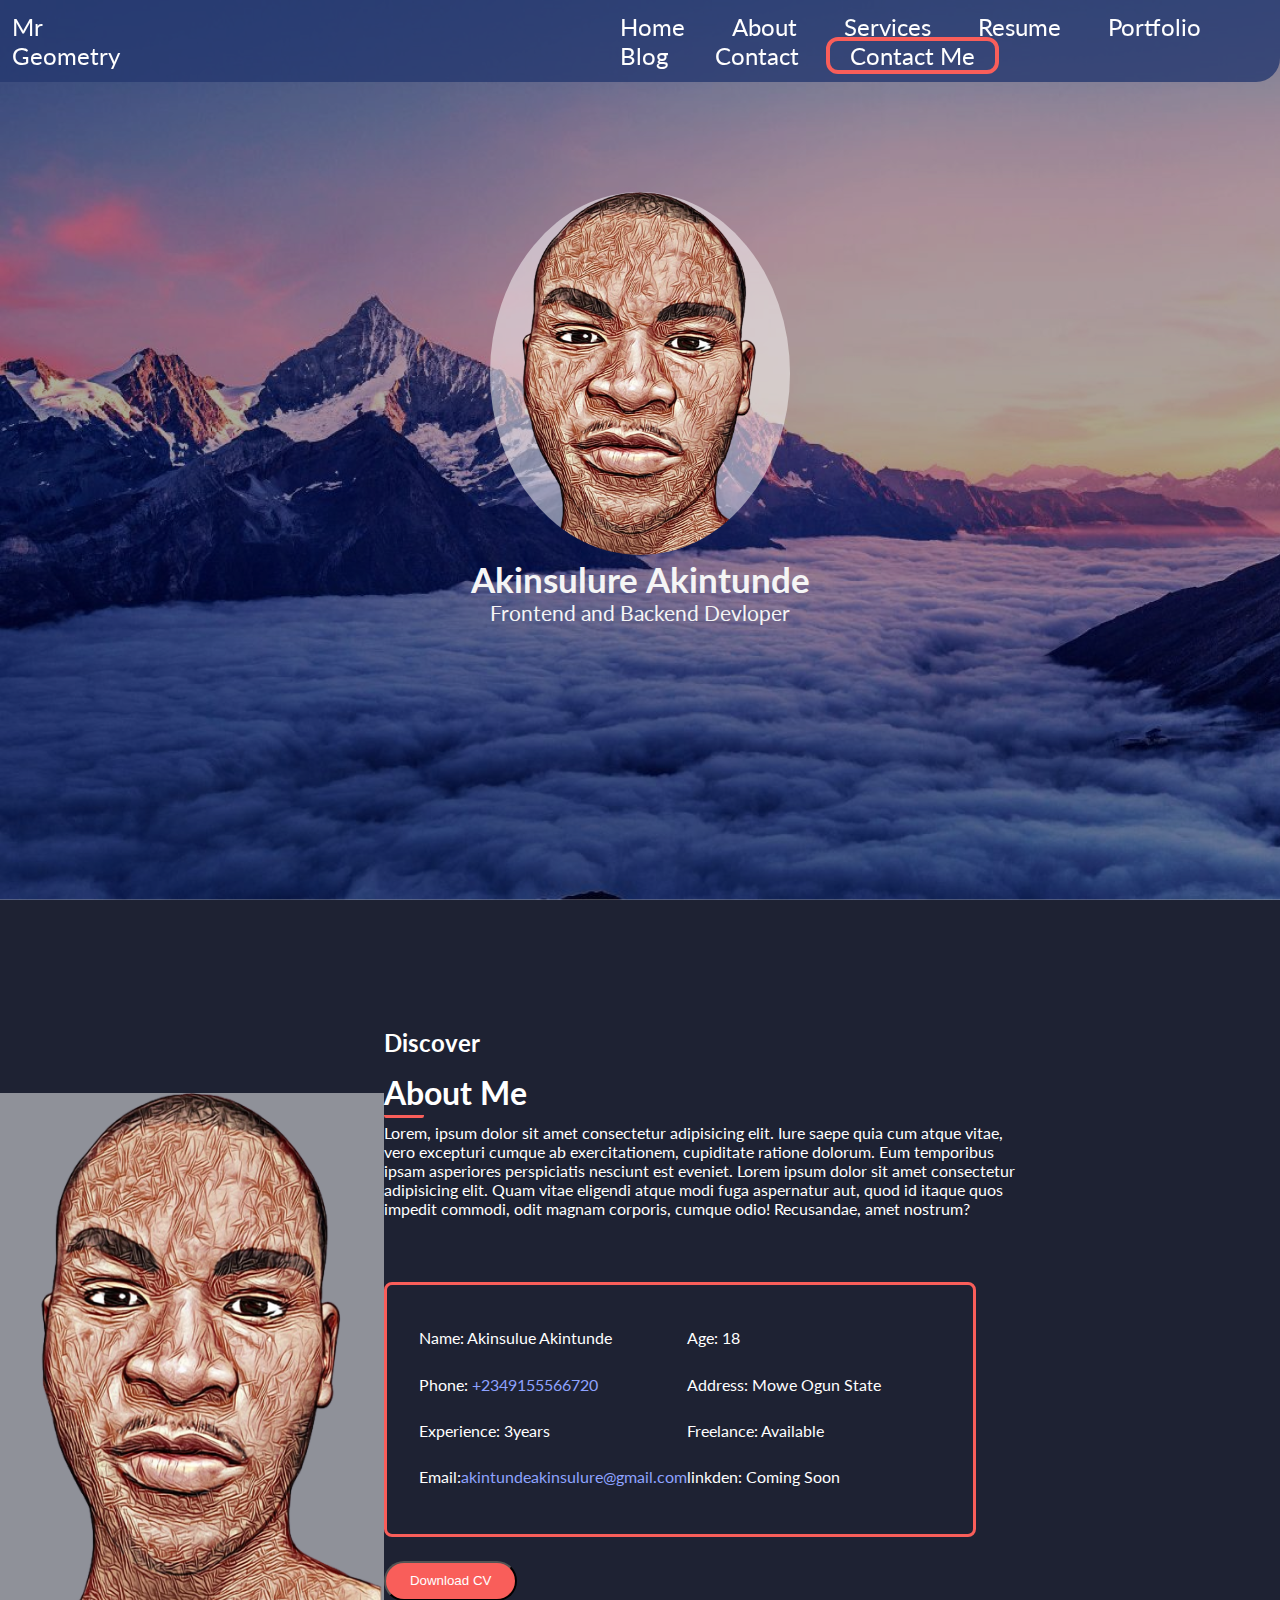
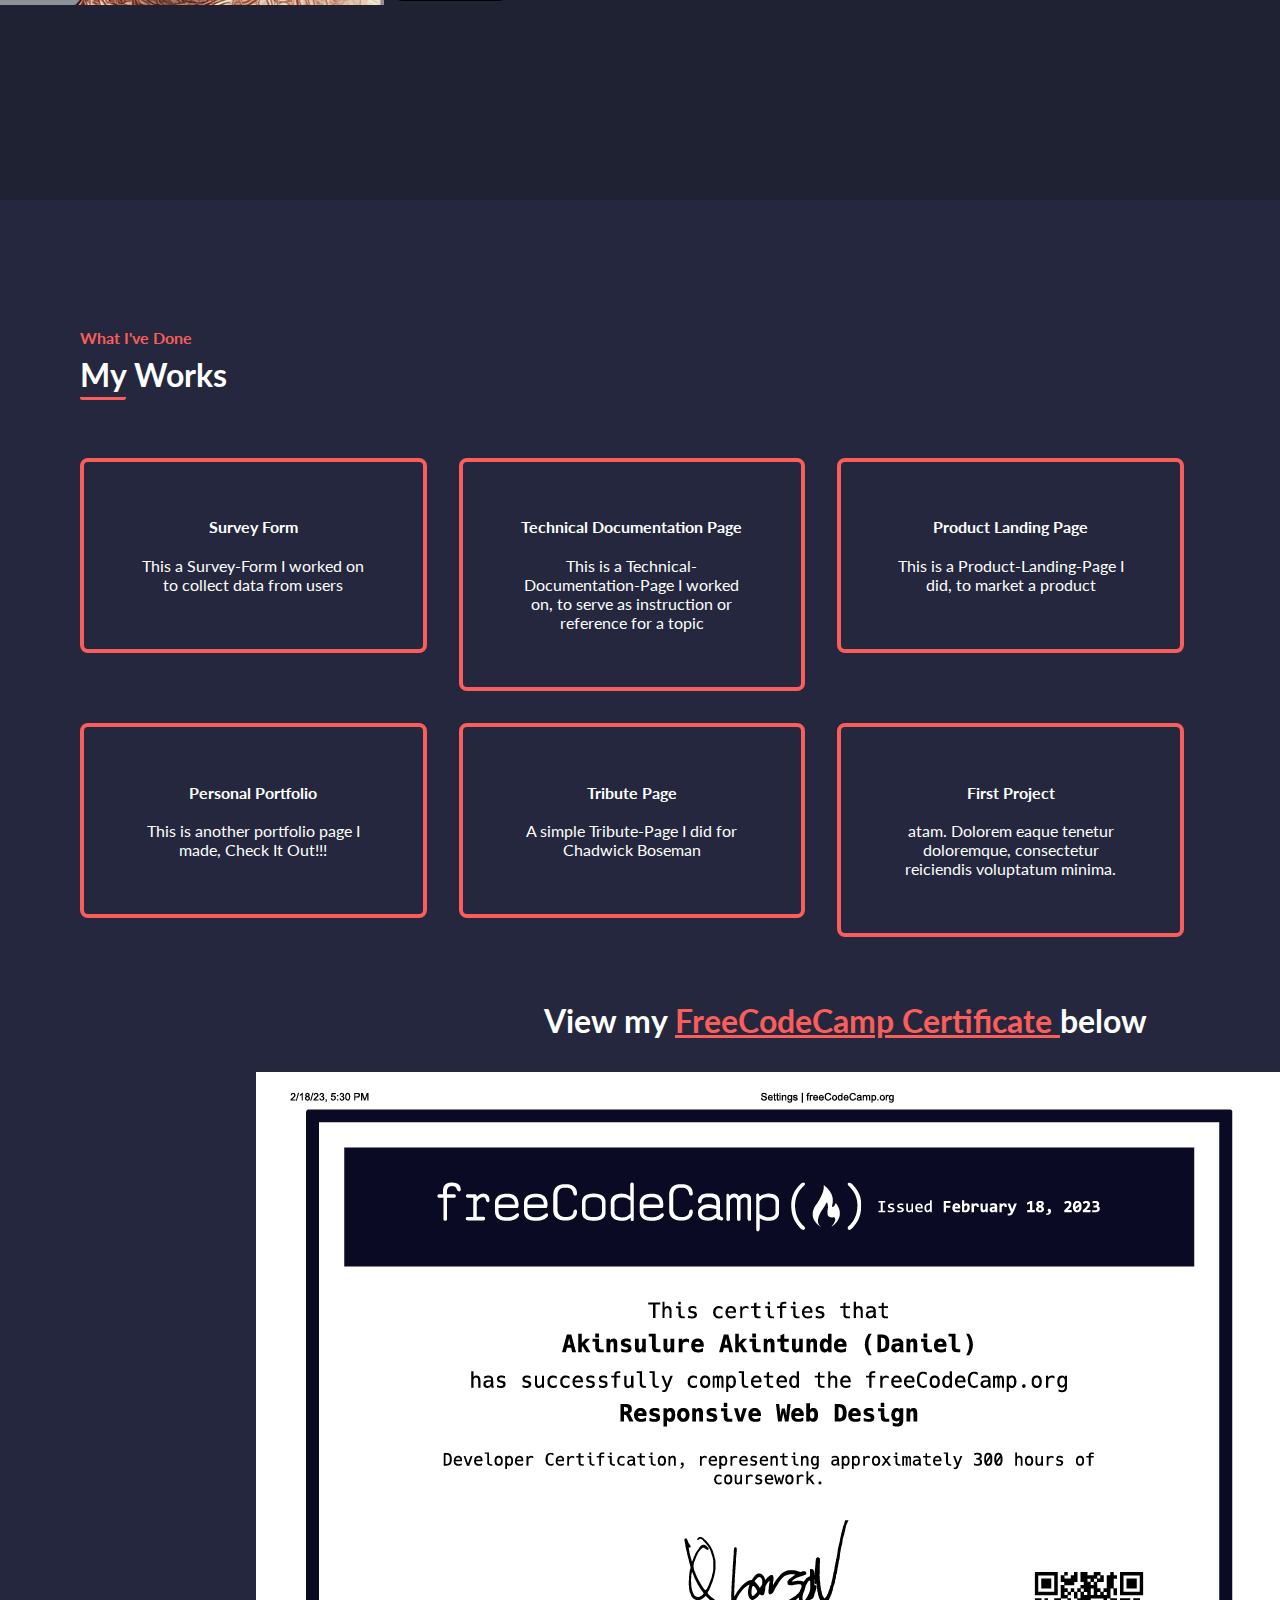
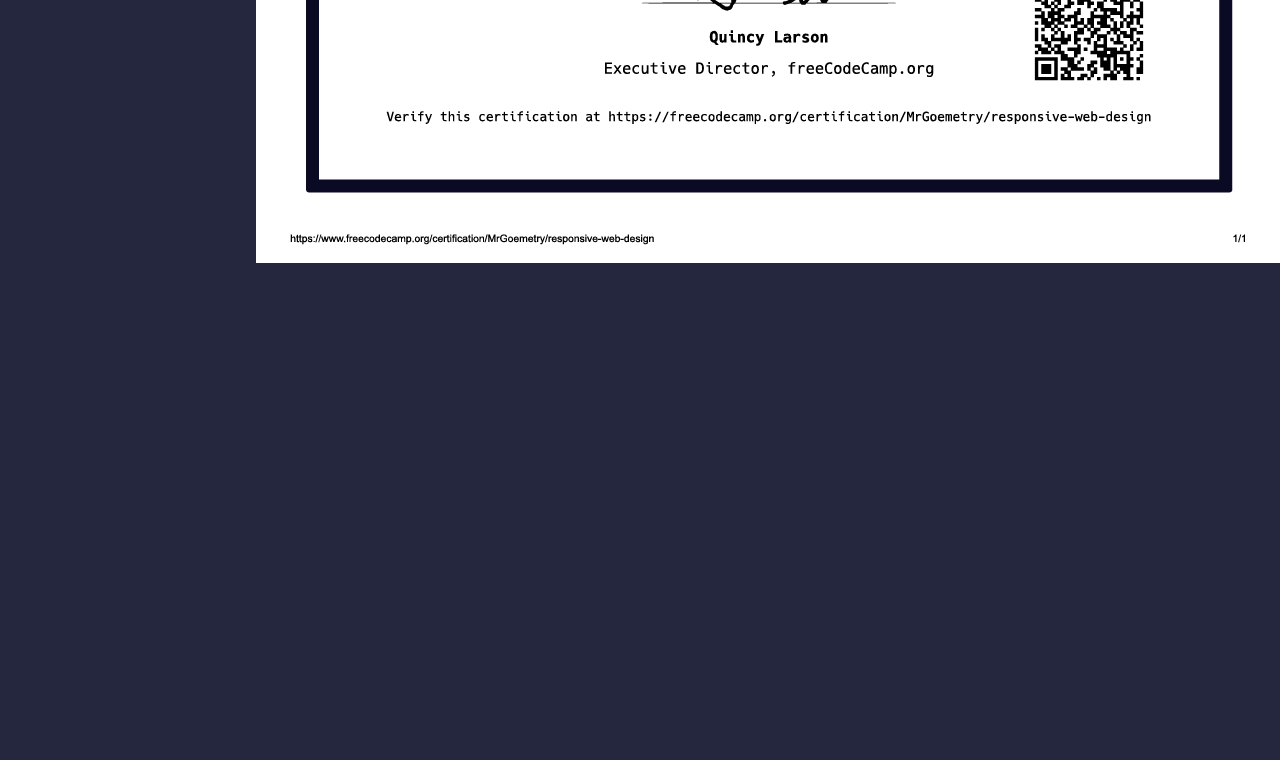
<file: Index.html>
<!DOCTYPE html>
<html lang="en">
<head>
    <meta charset="UTF-8">
    <meta http-equiv="X-UA-Compatible" content="IE=edge">
    <meta name="viewport" content="width=device-width, initial-scale=1.0">
    <link rel="stylesheet" href="style.css">
    <title>My Portfolio</title>
</head>
<body>
    <main>
        <section class="section1">
            <nav>
                <div>Mr <span>Geometry</span></div>
                <div>
                    <a href="">Home</a>
                    <a href="">About</a>
                    <a href="">Services</a>
                    <a href="">Resume</a>
                    <a href="">Portfolio</a>
                    <a href="">Blog</a>
                    <a href="">Contact</a>
                    <a href="" class="contactme">Contact Me</a>
                </div>
            </nav>
            <div>
                <img src="Largefiles/Frame 2.png" alt="" >
                <h2>Akinsulure Akintunde</h2>
                <p>Frontend and Backend Devloper</p>
            </div>
        </section>
        <section class="section2">
            <div>
                <img src="Largefiles/Frame 2.png" alt="">
            </div>
            <div>
                <div class="wrap">
                    <h4>Discover</h4>
                    <h3> <span>Ab</span>out Me</h3>
                    <p>Lorem, ipsum dolor sit amet consectetur adipisicing elit. Iure saepe quia cum atque vitae, vero excepturi cumque ab exercitationem, cupiditate ratione dolorum. Eum temporibus ipsam asperiores perspiciatis nesciunt est eveniet. Lorem ipsum dolor sit amet consectetur adipisicing elit. Quam vitae eligendi atque modi fuga aspernatur aut, quod id itaque quos impedit commodi, odit magnam corporis, cumque odio! Recusandae, amet nostrum?</p>
                </div>
                <div class="box1">
                    <aside>
                        <p>Name: Akinsulue Akintunde <br></p>
                        <p>Phone: <a href="tel:+2349155566720">+2349155566720</a><br></p>
                        <p>Experience: 3years<br></p>
                        <p>Email:<a href="mailto: akintundeakinsulure@gmail.com">akintundeakinsulure@gmail.com</a></p>
                        
                    </aside>
                    <aside>
                        <p>Age: 18 <br></p>
                        <p>Address: Mowe Ogun State <br></p>
                        <p>Freelance: Available <br></p>
                        <p>linkden: Coming Soon</p>
                    </aside>
                </div>
                <div class="button">
                    <button>Download CV</button>
                </div>
            </div>
        </section>
        <section class="section3">
            <div>
                <h4>What I've Done</h4>
                <h3> <span>My</span>  Works</h3>
            </div>
            <div class="projects">
                <a href="survey_form/suvey.html">
                    <div>
                        <h4>Survey Form</h4>
                        <p>This a Survey-Form I worked on to collect data from users</p>
                        
                    </div>
                </a>
                <a href="technical_doc/document.html">
                    <div>
                        <h4>Technical Documentation Page</h4>
                        <p>This is a Technical-Documentation-Page I worked on, to serve as instruction or reference for a topic</p>
                        
                    </div>
                </a>
                <a href="Product Landing Page/Product.html">
                    <div>
                        <h4>Product Landing Page</h4>
                        <p>This is a Product-Landing-Page I did, to market a product</p>
                        
                    </div>
                </a>
                <a href="Portfolio Page/portfolio.html">
                    <div>
                        <h4>Personal Portfolio</h4>
                        <p>This is another portfolio page I made, Check It Out!!!</p>
                        
                    </div>
                </a>
                <a href="Tribute/index.css">
                    <div>
                        <h4>Tribute Page</h4>
                        <p>A simple Tribute-Page I did for Chadwick Boseman</p>
                        
                    </div>
                </a>
                <div>
                    <h4>First Project</h4>
                    <p>atam. Dolorem eaque tenetur doloremque, consectetur reiciendis voluptatum minima.</p>
                    
                </div>    
            </div>
            <div class="certificate">
                <h3 >View my <span> <a href="https://freecodecamp.org/certification/MrGoemetry/responsive-web-design"> FreeCodeCamp Certificate </a></span> below</h3>
                <img src="Largefiles/certificate.jpg" alt="">
            </div>
        </section>
    </main>
</body>
</html>
</file>
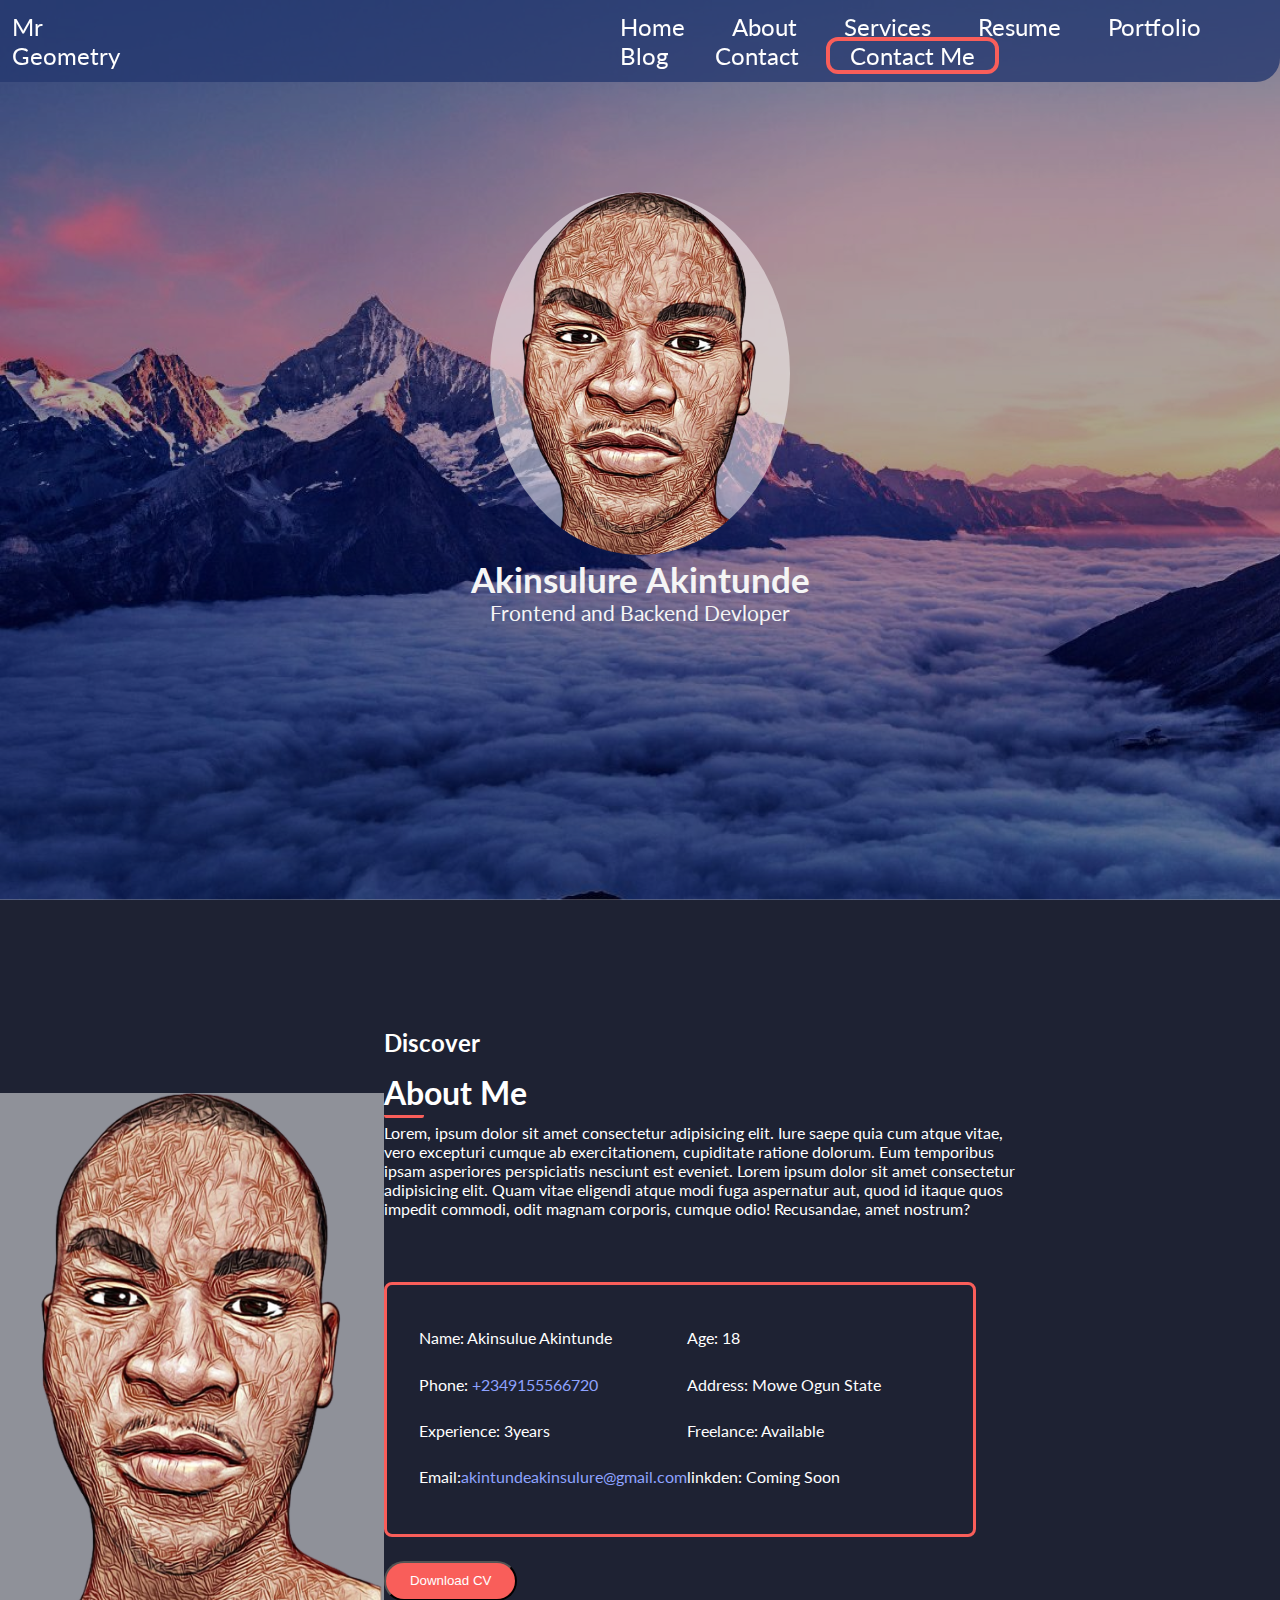
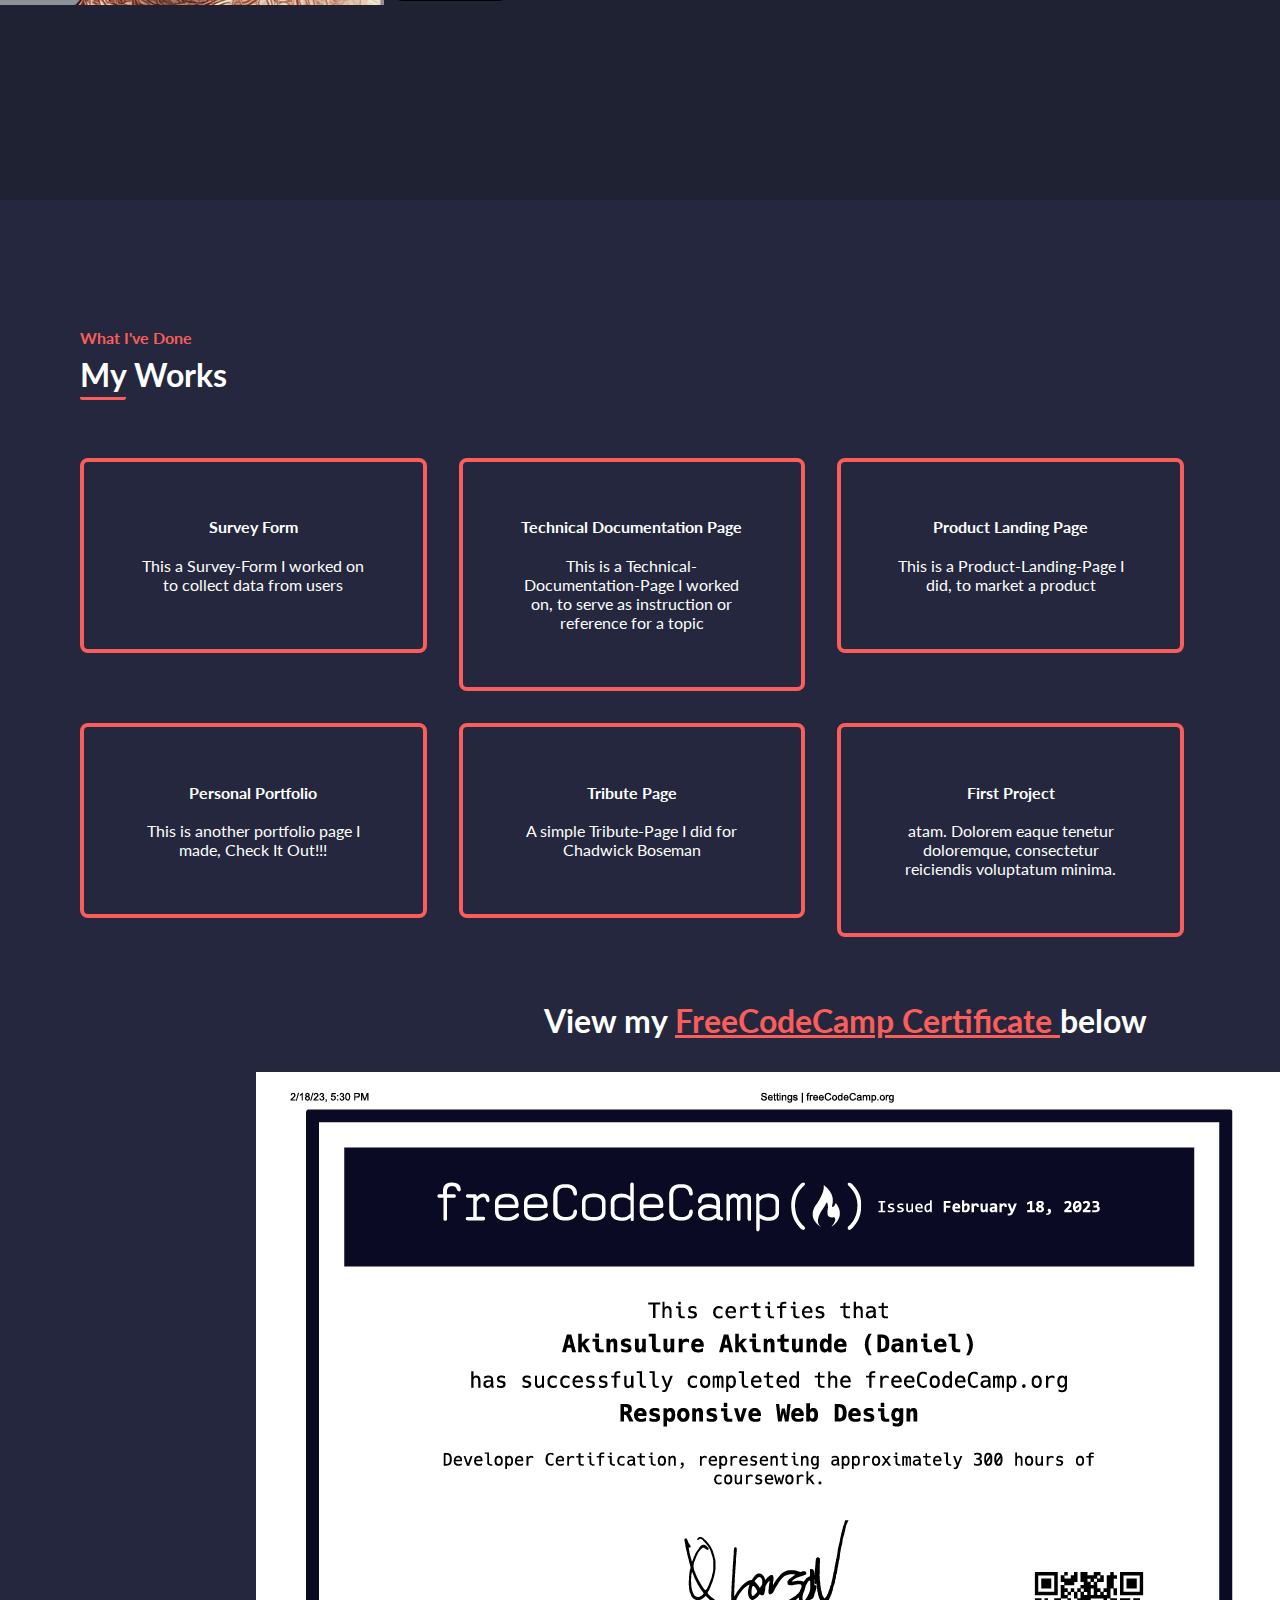
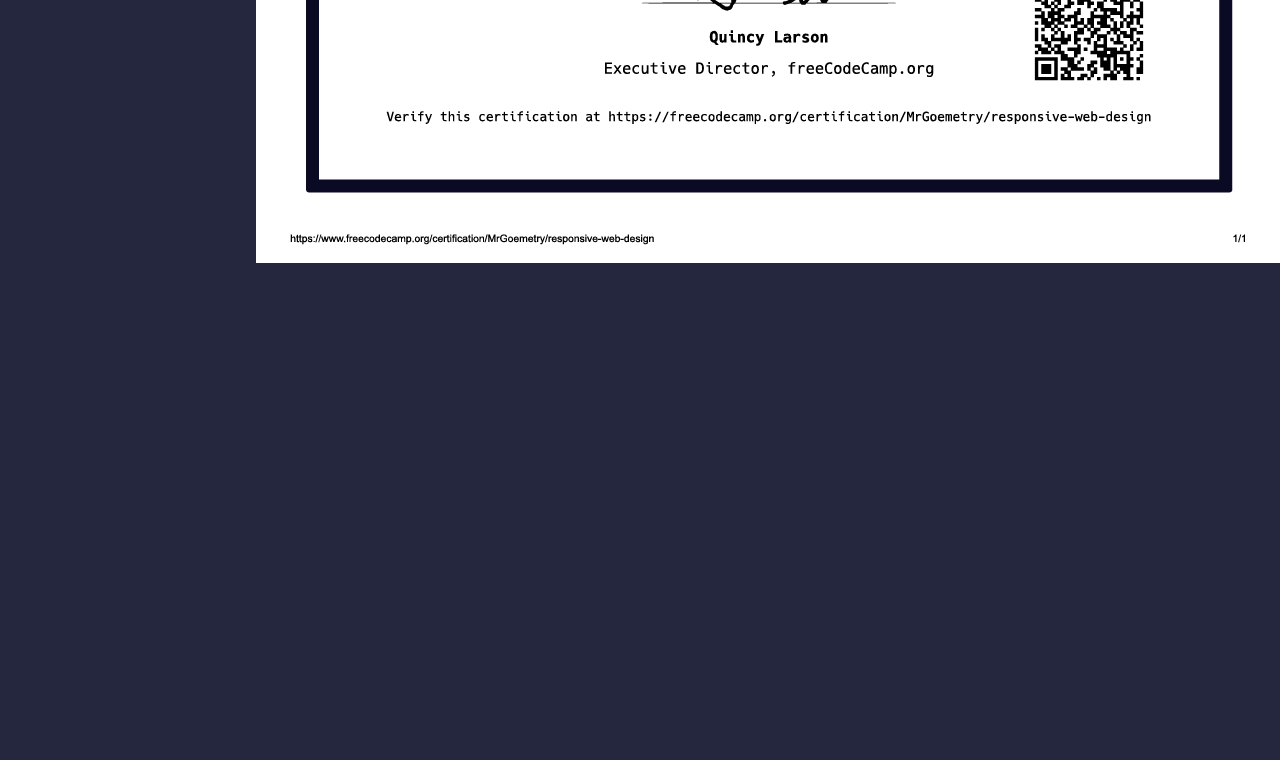
<file: index.html>
<!DOCTYPE html>
<html lang="en">
<head>
    <meta charset="UTF-8">
    <meta http-equiv="X-UA-Compatible" content="IE=edge">
    <meta name="viewport" content="width=device-width, initial-scale=1.0">
    <link rel="stylesheet" href="style.css">
    <title>My Portfolio</title>
</head>
<body>
    <main>
        <section class="section1">
            <nav>
                <div>Mr <span>Geometry</span></div>
                <div>
                    <a href="">Home</a>
                    <a href="">About</a>
                    <a href="">Services</a>
                    <a href="">Resume</a>
                    <a href="">Portfolio</a>
                    <a href="">Blog</a>
                    <a href="">Contact</a>
                    <a href="" class="contactme">Contact Me</a>
                </div>
            </nav>
            <div>
                <img src="Largefiles/Frame 2.png" alt="" >
                <h2>Akinsulure Akintunde</h2>
                <p>Frontend and Backend Devloper</p>
            </div>
        </section>
        <section class="section2">
            <div>
                <img src="Largefiles/Frame 2.png" alt="">
            </div>
            <div>
                <div class="wrap">
                    <h4>Discover</h4>
                    <h3> <span>Ab</span>out Me</h3>
                    <p>Lorem, ipsum dolor sit amet consectetur adipisicing elit. Iure saepe quia cum atque vitae, vero excepturi cumque ab exercitationem, cupiditate ratione dolorum. Eum temporibus ipsam asperiores perspiciatis nesciunt est eveniet. Lorem ipsum dolor sit amet consectetur adipisicing elit. Quam vitae eligendi atque modi fuga aspernatur aut, quod id itaque quos impedit commodi, odit magnam corporis, cumque odio! Recusandae, amet nostrum?</p>
                </div>
                <div class="box1">
                    <aside>
                        <p>Name: Akinsulue Akintunde <br></p>
                        <p>Phone: <a href="tel:+2349155566720">+2349155566720</a><br></p>
                        <p>Experience: 3years<br></p>
                        <p>Email:<a href="mailto: akintundeakinsulure@gmail.com">akintundeakinsulure@gmail.com</a></p>
                        
                    </aside>
                    <aside>
                        <p>Age: 18 <br></p>
                        <p>Address: Mowe Ogun State <br></p>
                        <p>Freelance: Available <br></p>
                        <p>linkden: Coming Soon</p>
                    </aside>
                </div>
                <div class="button">
                    <button>Download CV</button>
                </div>
            </div>
        </section>
        <section class="section3">
            <div>
                <h4>What I've Done</h4>
                <h3> <span>My</span>  Works</h3>
            </div>
            <div class="projects">
                <a href="survey_form/suvey.html">
                    <div>
                        <h4>Survey Form</h4>
                        <p>This a Survey-Form I worked on to collect data from users</p>
                        
                    </div>
                </a>
                <a href="technical_doc/document.html">
                    <div>
                        <h4>Technical Documentation Page</h4>
                        <p>This is a Technical-Documentation-Page I worked on, to serve as instruction or reference for a topic</p>
                        
                    </div>
                </a>
                <a href="Product Landing Page/Product.html">
                    <div>
                        <h4>Product Landing Page</h4>
                        <p>This is a Product-Landing-Page I did, to market a product</p>
                        
                    </div>
                </a>
                <a href="Portfolio Page/portfolio.html">
                    <div>
                        <h4>Personal Portfolio</h4>
                        <p>This is another portfolio page I made, Check It Out!!!</p>
                        
                    </div>
                </a>
                <a href="Tribute/index.css">
                    <div>
                        <h4>Tribute Page</h4>
                        <p>A simple Tribute-Page I did for Chadwick Boseman</p>
                        
                    </div>
                </a>
                <div>
                    <h4>First Project</h4>
                    <p>atam. Dolorem eaque tenetur doloremque, consectetur reiciendis voluptatum minima.</p>
                    
                </div>    
            </div>
            <div class="certificate">
                <h3 >View my <span> <a href="https://freecodecamp.org/certification/MrGoemetry/responsive-web-design"> FreeCodeCamp Certificate </a></span> below</h3>
                <img src="Largefiles/certificate.jpg" alt="">
            </div>
        </section>
    </main>
</body>
</html>
</file>
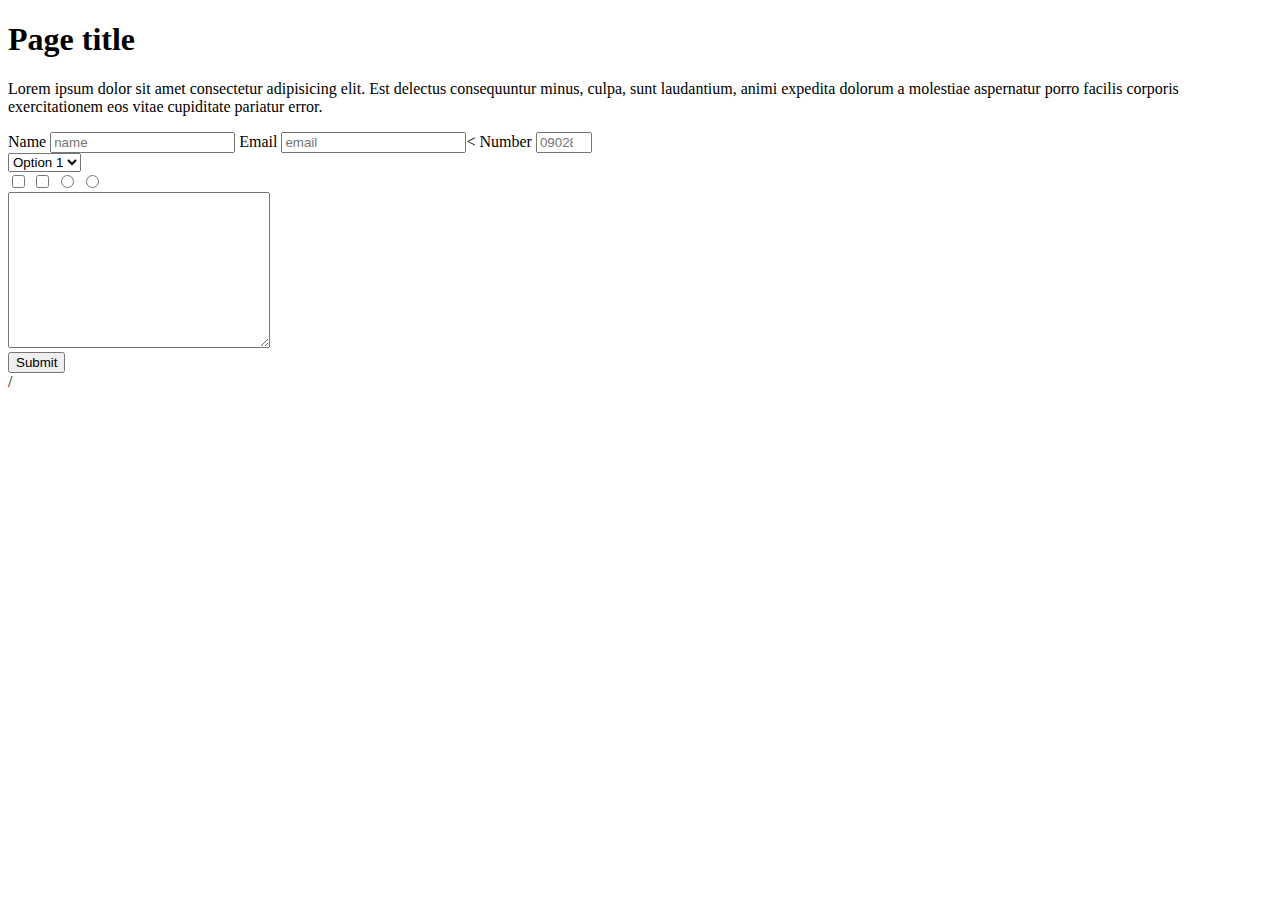
<file: survey_form/suvey.html>
<!DOCTYPE html>
<html lang="en">
<head>
    <meta charset="UTF-8">
    <meta http-equiv="X-UA-Compatible" content="IE=edge">
    <meta name="viewport" content="width=device-width, initial-scale=1.0">
    <title>Document</title>
</head>
<body>
    <h1 id="title">Page title</h1>
    <p id="description">Lorem ipsum dolor sit amet consectetur adipisicing elit. Est delectus consequuntur minus, culpa, sunt laudantium, animi expedita dolorum a molestiae aspernatur porro facilis corporis exercitationem eos vitae cupiditate pariatur error.</p>
    <form action="" id="survey-form">
        <label for="name" id="name-label">Name</label>
        <input type="text" id="name" placeholder="name" required/> 
        <label for="email" id="email-label">Email</label>
        <input type="email" id="email" placeholder="email" required/><
        <label for="number" id="number-label">Number</label>
        <input type="number" id="number" min="4" max="11" placeholder="09028*********"><br>
        <select name="" id="dropdown">
            <option value="opt1">Option 1</option>
            <option value="opt2">Option 2</option>
        </select><br>
        <input type="checkbox" name="check" value="yes" id="">
        <input type="checkbox" name="check" value="no" id="">
        <input type="radio" value="male" name="gender" id="">
        <input type="radio" value="female" name="gender" id=""><br>
        <textarea name="" id="" cols="30" rows="10"></textarea><br>
        <button id="submit">Submit</button>
    </form>/
</body>
</html>
</file>
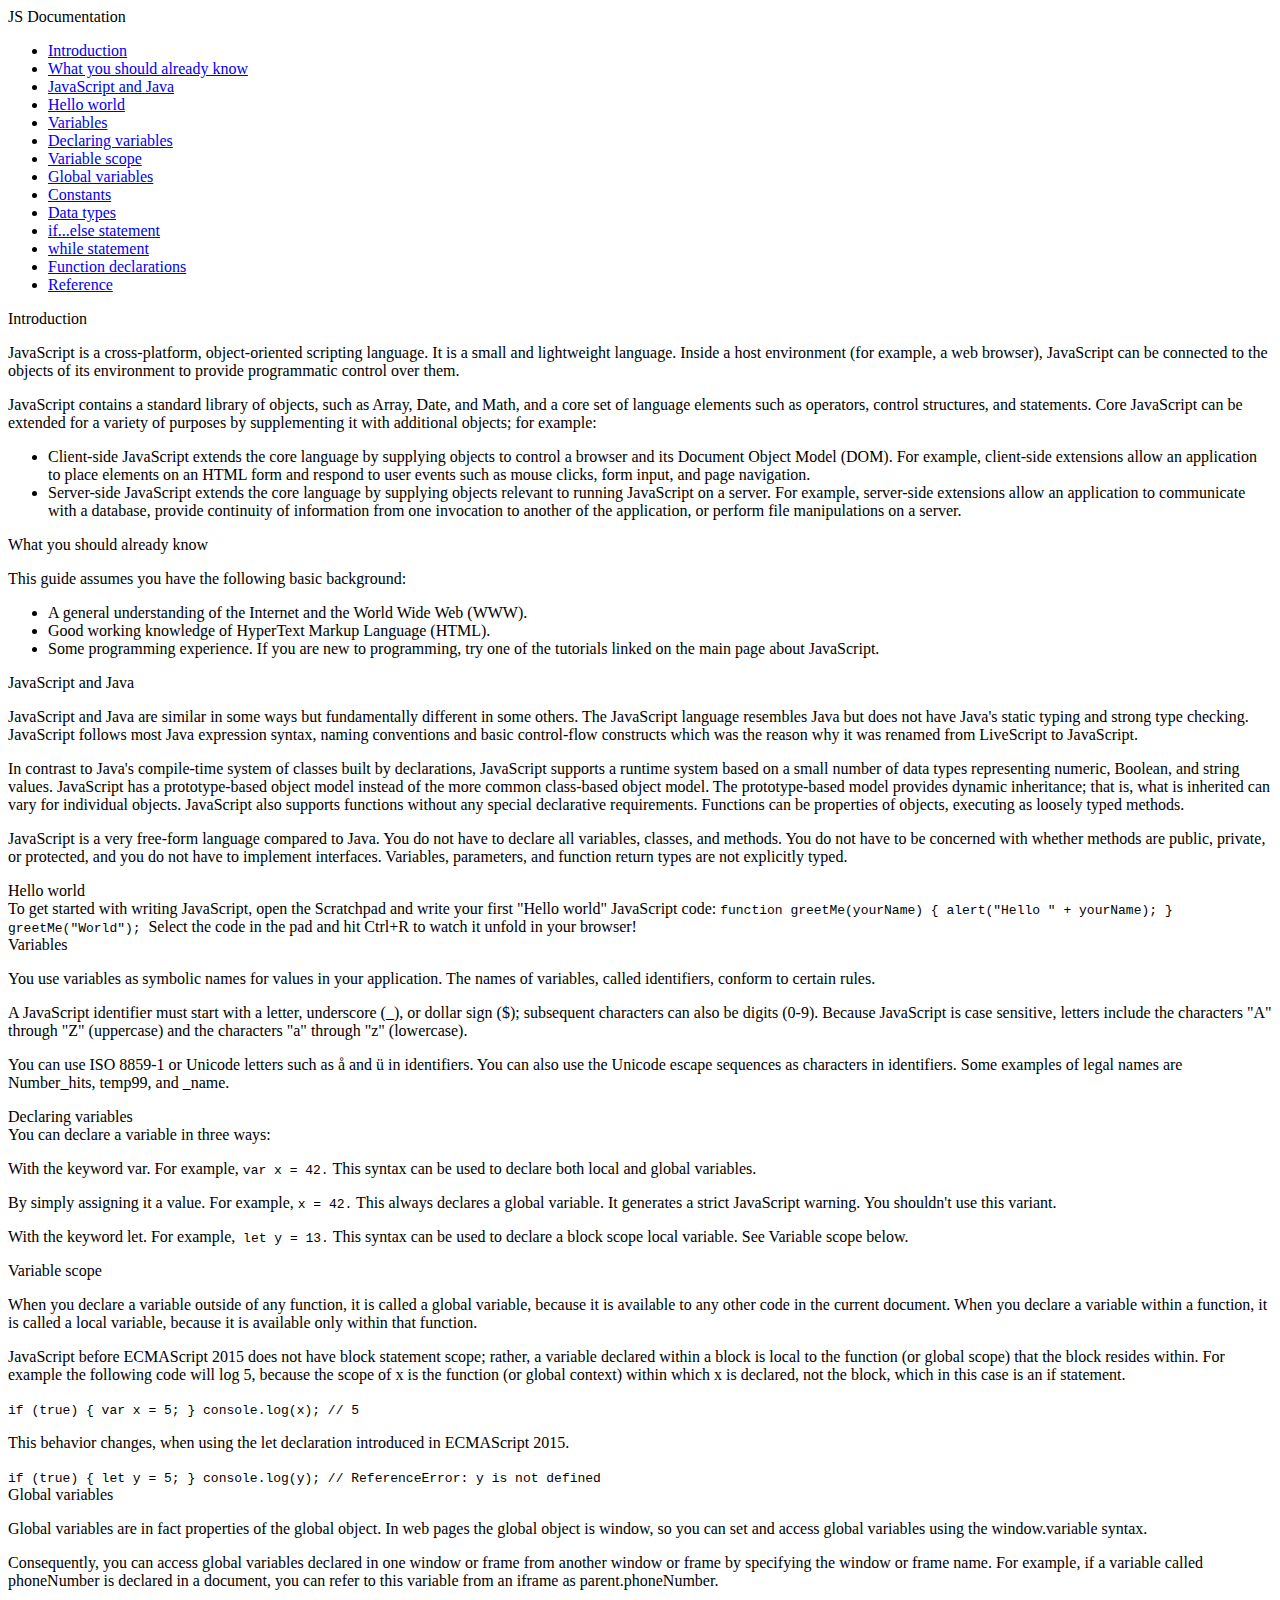
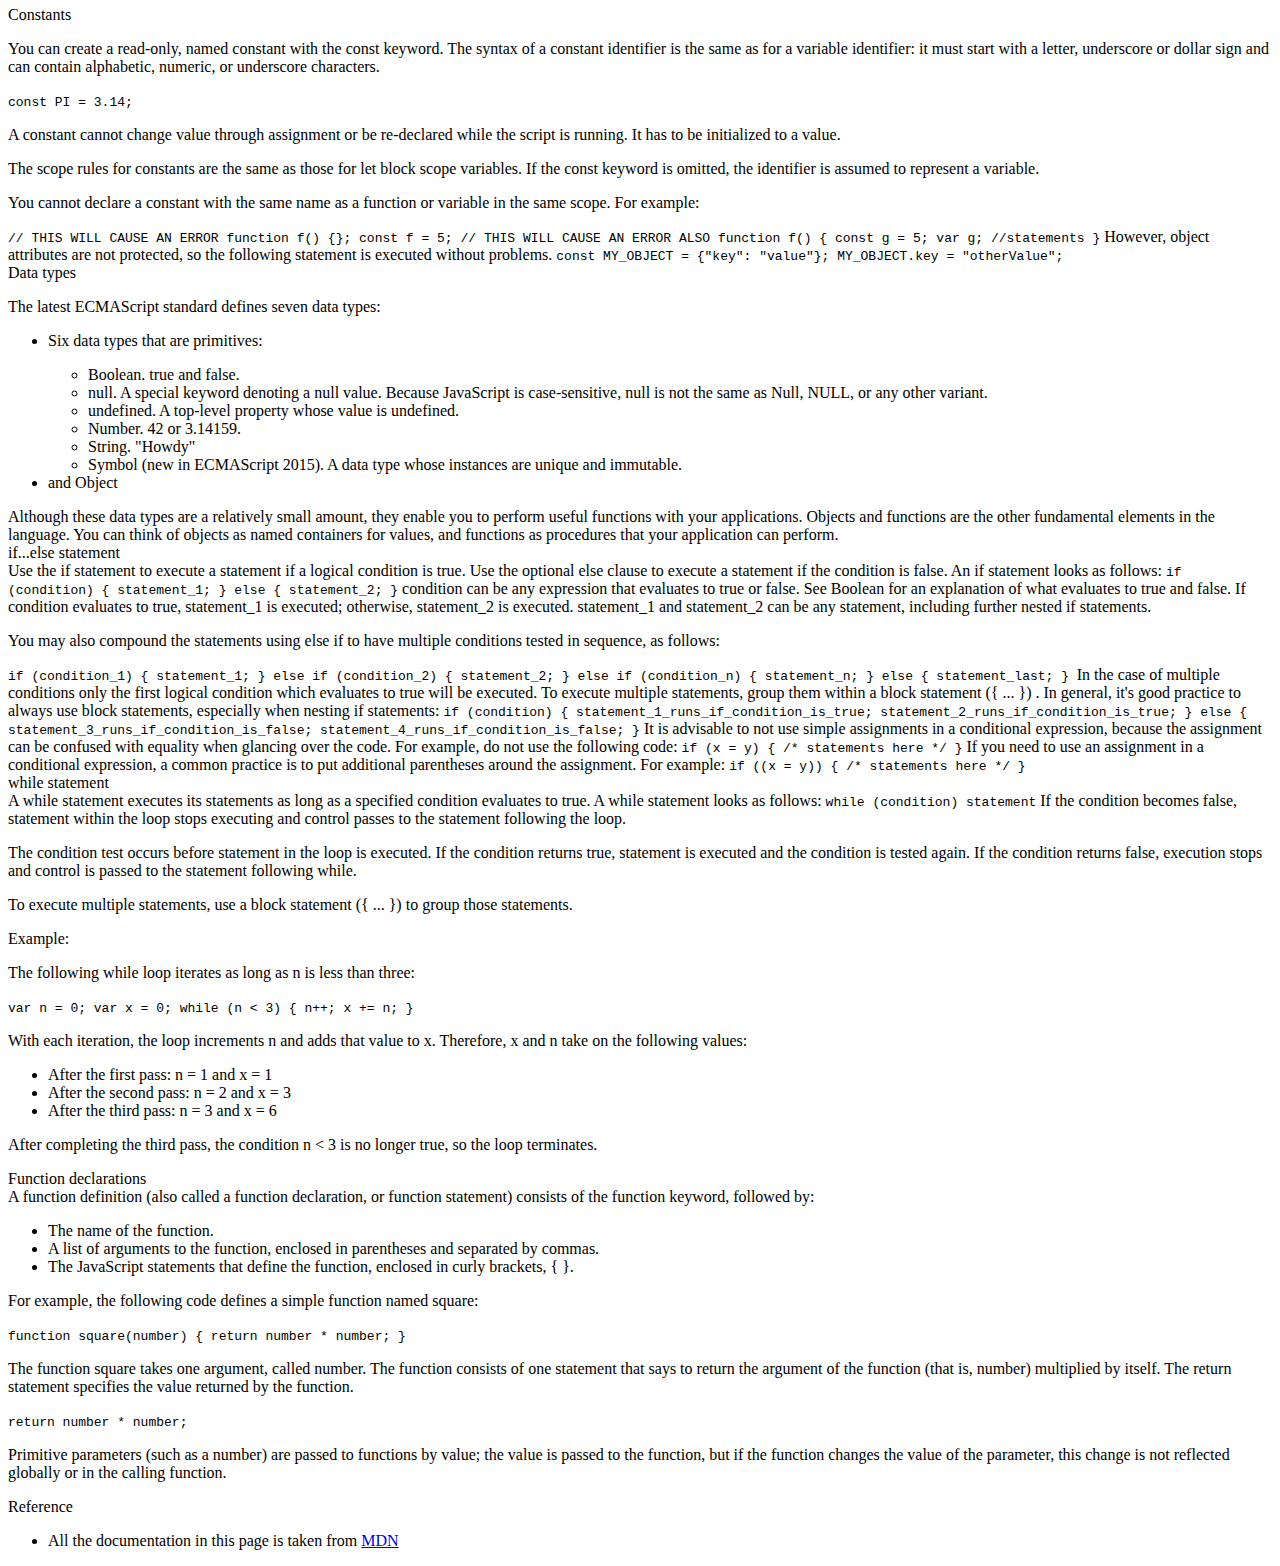
<file: technical_doc/document.html>
<!DOCTYPE html>
<html lang="en">
<head>
    <meta charset="UTF-8">
    <meta http-equiv="X-UA-Compatible" content="IE=edge">
    <meta name="viewport" content="width=device-width, initial-scale=1.0">
    <title>Document</title>
    <link rel="stylesheet" href="style.css">
</head>
<body>
    <nav id="navbar">
        <header>JS Documentation</header>
        <ul>
          <li><a class="nav-link" href="#Introduction">Introduction</a></li>
          <li>
            <a class="nav-link" href="#What_you_should_already_know"
              >What you should already know</a
            >
          </li>
          <li>
            <a class="nav-link" href="#JavaScript_and_Java">JavaScript and Java</a>
          </li>
          <li><a class="nav-link" href="#Hello_world">Hello world</a></li>
          <li><a class="nav-link" href="#Variables">Variables</a></li>
          <li>
            <a class="nav-link" href="#Declaring_variables">Declaring variables</a>
          </li>
          <li><a class="nav-link" href="#Variable_scope">Variable scope</a></li>
          <li><a class="nav-link" href="#Global_variables">Global variables</a></li>
          <li><a class="nav-link" href="#Constants">Constants</a></li>
          <li><a class="nav-link" href="#Data_types">Data types</a></li>
          <li>
            <a class="nav-link" href="#if...else_statement">if...else statement</a>
          </li>
          <li><a class="nav-link" href="#while_statement">while statement</a></li>
          <li>
            <a class="nav-link" href="#Function_declarations"
              >Function declarations</a
            >
          </li>
          <li><a class="nav-link" href="#Reference">Reference</a></li>
        </ul>
      </nav>
      <main id="main-doc">
        <section class="main-section" id="Introduction">
          <header>Introduction</header>
          <article>
            <p>
              JavaScript is a cross-platform, object-oriented scripting language. It
              is a small and lightweight language. Inside a host environment (for
              example, a web browser), JavaScript can be connected to the objects of
              its environment to provide programmatic control over them.
            </p>
      
            <p>
              JavaScript contains a standard library of objects, such as Array, Date,
              and Math, and a core set of language elements such as operators, control
              structures, and statements. Core JavaScript can be extended for a
              variety of purposes by supplementing it with additional objects; for
              example:
            </p>
            <ul>
              <li>
                Client-side JavaScript extends the core language by supplying objects
                to control a browser and its Document Object Model (DOM). For example,
                client-side extensions allow an application to place elements on an
                HTML form and respond to user events such as mouse clicks, form input,
                and page navigation.
              </li>
              <li>
                Server-side JavaScript extends the core language by supplying objects
                relevant to running JavaScript on a server. For example, server-side
                extensions allow an application to communicate with a database,
                provide continuity of information from one invocation to another of
                the application, or perform file manipulations on a server.
              </li>
            </ul>
          </article>
        </section>
        <section class="main-section" id="What_you_should_already_know">
          <header>What you should already know</header>
          <article>
            <p>This guide assumes you have the following basic background:</p>
      
            <ul>
              <li>
                A general understanding of the Internet and the World Wide Web (WWW).
              </li>
              <li>Good working knowledge of HyperText Markup Language (HTML).</li>
              <li>
                Some programming experience. If you are new to programming, try one of
                the tutorials linked on the main page about JavaScript.
              </li>
            </ul>
          </article>
        </section>
        <section class="main-section" id="JavaScript_and_Java">
          <header>JavaScript and Java</header>
          <article>
            <p>
              JavaScript and Java are similar in some ways but fundamentally different
              in some others. The JavaScript language resembles Java but does not have
              Java's static typing and strong type checking. JavaScript follows most
              Java expression syntax, naming conventions and basic control-flow
              constructs which was the reason why it was renamed from LiveScript to
              JavaScript.
            </p>
      
            <p>
              In contrast to Java's compile-time system of classes built by
              declarations, JavaScript supports a runtime system based on a small
              number of data types representing numeric, Boolean, and string values.
              JavaScript has a prototype-based object model instead of the more common
              class-based object model. The prototype-based model provides dynamic
              inheritance; that is, what is inherited can vary for individual objects.
              JavaScript also supports functions without any special declarative
              requirements. Functions can be properties of objects, executing as
              loosely typed methods.
            </p>
            <p>
              JavaScript is a very free-form language compared to Java. You do not
              have to declare all variables, classes, and methods. You do not have to
              be concerned with whether methods are public, private, or protected, and
              you do not have to implement interfaces. Variables, parameters, and
              function return types are not explicitly typed.
            </p>
          </article>
        </section>
        <section class="main-section" id="Hello_world">
          <header>Hello world</header>
          <article>
            To get started with writing JavaScript, open the Scratchpad and write your
            first "Hello world" JavaScript code:
            <code
              >function greetMe(yourName) { alert("Hello " + yourName); }
              greetMe("World");
            </code>
      
            Select the code in the pad and hit Ctrl+R to watch it unfold in your
            browser!
          </article>
        </section>
        <section class="main-section" id="Variables">
          <header>Variables</header>
          <p>
            You use variables as symbolic names for values in your application. The
            names of variables, called identifiers, conform to certain rules.
          </p>
          <p>
            A JavaScript identifier must start with a letter, underscore (_), or
            dollar sign ($); subsequent characters can also be digits (0-9). Because
            JavaScript is case sensitive, letters include the characters "A" through
            "Z" (uppercase) and the characters "a" through "z" (lowercase).
          </p>
          <p>
            You can use ISO 8859-1 or Unicode letters such as å and ü in identifiers.
            You can also use the Unicode escape sequences as characters in
            identifiers. Some examples of legal names are Number_hits, temp99, and
            _name.
          </p>
        </section>
        <section class="main-section" id="Declaring_variables">
          <header>Declaring variables</header>
          <article>
            You can declare a variable in three ways:
            <p>
              With the keyword var. For example, <code>var x = 42.</code> This syntax
              can be used to declare both local and global variables.
            </p>
            <p>
              By simply assigning it a value. For example, <code>x = 42.</code> This
              always declares a global variable. It generates a strict JavaScript
              warning. You shouldn't use this variant.
            </p>
            <p>
              With the keyword let. For example,<code> let y = 13.</code> This syntax
              can be used to declare a block scope local variable. See Variable scope
              below.
            </p>
          </article>
        </section>
        <section class="main-section" id="Variable_scope">
          <header>Variable scope</header>
          <article>
            <p>
              When you declare a variable outside of any function, it is called a
              global variable, because it is available to any other code in the
              current document. When you declare a variable within a function, it is
              called a local variable, because it is available only within that
              function.
            </p>
      
            <p>
              JavaScript before ECMAScript 2015 does not have block statement scope;
              rather, a variable declared within a block is local to the function (or
              global scope) that the block resides within. For example the following
              code will log 5, because the scope of x is the function (or global
              context) within which x is declared, not the block, which in this case
              is an if statement.
            </p>
            <code>if (true) { var x = 5; } console.log(x); // 5</code>
            <p>
              This behavior changes, when using the let declaration introduced in
              ECMAScript 2015.
            </p>
      
            <code
              >if (true) { let y = 5; } console.log(y); // ReferenceError: y is not
              defined</code
            >
          </article>
        </section>
        <section class="main-section" id="Global_variables">
          <header>Global variables</header>
          <article>
            <p>
              Global variables are in fact properties of the global object. In web
              pages the global object is window, so you can set and access global
              variables using the window.variable syntax.
            </p>
      
            <p>
              Consequently, you can access global variables declared in one window or
              frame from another window or frame by specifying the window or frame
              name. For example, if a variable called phoneNumber is declared in a
              document, you can refer to this variable from an iframe as
              parent.phoneNumber.
            </p>
          </article>
        </section>
        <section class="main-section" id="Constants">
          <header>Constants</header>
          <article>
            <p>
              You can create a read-only, named constant with the const keyword. The
              syntax of a constant identifier is the same as for a variable
              identifier: it must start with a letter, underscore or dollar sign and
              can contain alphabetic, numeric, or underscore characters.
            </p>
      
            <code>const PI = 3.14;</code>
            <p>
              A constant cannot change value through assignment or be re-declared
              while the script is running. It has to be initialized to a value.
            </p>
      
            <p>
              The scope rules for constants are the same as those for let block scope
              variables. If the const keyword is omitted, the identifier is assumed to
              represent a variable.
            </p>
      
            <p>
              You cannot declare a constant with the same name as a function or
              variable in the same scope. For example:
            </p>
      
            <code
              >// THIS WILL CAUSE AN ERROR function f() {}; const f = 5; // THIS WILL
              CAUSE AN ERROR ALSO function f() { const g = 5; var g; //statements
              }</code
            >
            However, object attributes are not protected, so the following statement
            is executed without problems.
            <code
              >const MY_OBJECT = {"key": "value"}; MY_OBJECT.key = "otherValue";</code
            >
          </article>
        </section>
        <section class="main-section" id="Data_types">
          <header>Data types</header>
          <article>
            <p>The latest ECMAScript standard defines seven data types:</p>
            <ul>
              <li>
                <p>Six data types that are primitives:</p>
                <ul>
                  <li>Boolean. true and false.</li>
                  <li>
                    null. A special keyword denoting a null value. Because JavaScript
                    is case-sensitive, null is not the same as Null, NULL, or any
                    other variant.
                  </li>
                  <li>undefined. A top-level property whose value is undefined.</li>
                  <li>Number. 42 or 3.14159.</li>
                  <li>String. "Howdy"</li>
                  <li>
                    Symbol (new in ECMAScript 2015). A data type whose instances are
                    unique and immutable.
                  </li>
                </ul>
              </li>
      
              <li>and Object</li>
            </ul>
            Although these data types are a relatively small amount, they enable you
            to perform useful functions with your applications. Objects and functions
            are the other fundamental elements in the language. You can think of
            objects as named containers for values, and functions as procedures that
            your application can perform.
          </article>
        </section>
        <section class="main-section" id="if...else_statement">
          <header>if...else statement</header>
          <article>
            Use the if statement to execute a statement if a logical condition is
            true. Use the optional else clause to execute a statement if the condition
            is false. An if statement looks as follows:
      
            <code>if (condition) { statement_1; } else { statement_2; }</code>
            condition can be any expression that evaluates to true or false. See
            Boolean for an explanation of what evaluates to true and false. If
            condition evaluates to true, statement_1 is executed; otherwise,
            statement_2 is executed. statement_1 and statement_2 can be any statement,
            including further nested if statements.
            <p>
              You may also compound the statements using else if to have multiple
              conditions tested in sequence, as follows:
            </p>
            <code
              >if (condition_1) { statement_1; } else if (condition_2) { statement_2;
              } else if (condition_n) { statement_n; } else { statement_last; }
            </code>
            In the case of multiple conditions only the first logical condition which
            evaluates to true will be executed. To execute multiple statements, group
            them within a block statement ({ ... }) . In general, it's good practice
            to always use block statements, especially when nesting if statements:
      
            <code
              >if (condition) { statement_1_runs_if_condition_is_true;
              statement_2_runs_if_condition_is_true; } else {
              statement_3_runs_if_condition_is_false;
              statement_4_runs_if_condition_is_false; }</code
            >
            It is advisable to not use simple assignments in a conditional expression,
            because the assignment can be confused with equality when glancing over
            the code. For example, do not use the following code:
            <code>if (x = y) { /* statements here */ }</code> If you need to use an
            assignment in a conditional expression, a common practice is to put
            additional parentheses around the assignment. For example:
      
            <code>if ((x = y)) { /* statements here */ }</code>
          </article>
        </section>
        <section class="main-section" id="while_statement">
          <header>while statement</header>
          <article>
            A while statement executes its statements as long as a specified condition
            evaluates to true. A while statement looks as follows:
      
            <code>while (condition) statement</code> If the condition becomes false,
            statement within the loop stops executing and control passes to the
            statement following the loop.
      
            <p>
              The condition test occurs before statement in the loop is executed. If
              the condition returns true, statement is executed and the condition is
              tested again. If the condition returns false, execution stops and
              control is passed to the statement following while.
            </p>
      
            <p>
              To execute multiple statements, use a block statement ({ ... }) to group
              those statements.
            </p>
      
            Example:
      
            <p>The following while loop iterates as long as n is less than three:</p>
      
            <code>var n = 0; var x = 0; while (n &lt; 3) { n++; x += n; }</code>
            <p>
              With each iteration, the loop increments n and adds that value to x.
              Therefore, x and n take on the following values:
            </p>
      
            <ul>
              <li>After the first pass: n = 1 and x = 1</li>
              <li>After the second pass: n = 2 and x = 3</li>
              <li>After the third pass: n = 3 and x = 6</li>
            </ul>
            <p>
              After completing the third pass, the condition n &lt; 3 is no longer
              true, so the loop terminates.
            </p>
          </article>
        </section>
        <section class="main-section" id="Function_declarations">
          <header>Function declarations</header>
          <article>
            A function definition (also called a function declaration, or function
            statement) consists of the function keyword, followed by:
      
            <ul>
              <li>The name of the function.</li>
              <li>
                A list of arguments to the function, enclosed in parentheses and
                separated by commas.
              </li>
              <li>
                The JavaScript statements that define the function, enclosed in curly
                brackets, { }.
              </li>
            </ul>
            <p>
              For example, the following code defines a simple function named square:
            </p>
      
            <code>function square(number) { return number * number; }</code>
            <p>
              The function square takes one argument, called number. The function
              consists of one statement that says to return the argument of the
              function (that is, number) multiplied by itself. The return statement
              specifies the value returned by the function.
            </p>
            <code>return number * number;</code>
            <p>
              Primitive parameters (such as a number) are passed to functions by
              value; the value is passed to the function, but if the function changes
              the value of the parameter, this change is not reflected globally or in
              the calling function.
            </p>
          </article>
        </section>
        <section class="main-section" id="Reference">
          <header>Reference</header>
          <article>
            <ul>
              <li>
                All the documentation in this page is taken from
                <a
                  href="https://developer.mozilla.org/en-US/docs/Web/JavaScript/Guide"
                  target="_blank"
                  >MDN</a
                >
              </li>
            </ul>
          </article>
        </section>
      </main>
          
</body>
</html>
</file>
<file: style.css>
@import url('https://fonts.googleapis.com/css2?family=Lato&display=swap');

* {
    margin: 0;
}
main {
    font-family: 'Lato', sans-serif;   
}
section{
    height: 100vh;
}
.section1 {
    background-image: url(Largefiles/portfolio_background\ 1.png);
    background-size: cover;
    background-blend-mode: overlay;
    background-color: rgb(0, 0, 0, 0.33);
}
.section1 nav{
    background-color: rgb(38, 56, 111, 0.8);
    position: fixed;
    display: flex;
    border-radius:0 0 1em 0 ;
    padding: 0.5em ;
    font-size: larger;
    color: white;
    font-size: 1.5em;
}
.section1 nav:last-child {
    display: flex;
}
.section1 a{
    text-decoration: none;
    color: white;
}
.contactme{
    border: 0.2em solid #F95E5A;
    border-radius: 0.5em;
}
.contactme:hover{
    background-color: white;
    color: #F95E5A;
    border-color: white;
}
.section1 nav div{
    margin: 0 auto;
}
.section1 nav div:first-of-type{
    margin-left: 0.001%;
    margin-right: 20em;
}
.section1 nav a{
    padding: 0 0.85em;
}
.section1 > :nth-child(2) {
    padding-top: 12em;
    text-align: center;
}
.section1 > :nth-child(2) > :first-child {
    max-width: 200px;
    min-width: 300px;
    border-radius: 50%;
}
.section1 > :nth-child(2) > :nth-child(2) {
    color: whitesmoke;
    font-size: 2.2em;
}
.section1 > :nth-child(2) > :nth-child(3){
    color: whitesmoke;
    font-size: 1.3em;
}

.section2 {
    background-color: #1E2233;
    display: grid;
    grid-template-columns: 30% 70%;
}
.section2 > :first-child {
    margin: auto;
}
.section2 > :first-child > img{
    width: 24em;
    height: 32em;
}
.section2 > :nth-child(2){
    color: white;
    margin-top: 8em;
    margin-right: 16em;
    justify-content: space-between;
}
.wrap span{
    padding-bottom: 0.1em;
    border-bottom: 0.11em solid #F95E5A;
    border-radius: 5%;
}
.section2 > :nth-child(2)  h4{
    font-size: 1.5em;
    font-style: normal;
}
.section2 > :nth-child(2)  h3{
    padding-top: 0.5em;
    padding-bottom: 0;
    font-size: 2em;
}
.section2 > :nth-child(2)  p{
    padding-top: 0.7em;
    padding-bottom: 1em;
}
.box1 {
    display: grid;
    grid-template-columns: 1fr 1fr;
    border: 0.2em solid #F95E5A;
    border-radius: 0.5em;
    padding: 2em;
    margin: 3em 3em 1.5em 0;
}
.box1 a{
    text-decoration: none;
    color: #8ea3ff;
}
.button > :first-child{
    width: 10em;
    height: 3em;
    border-radius: 2em;
    color: white;
    background-color: #F95E5A;
}
.button > :first-child:hover{
    color: #F95E5A;
    background-color: white;
    border: 0.2em solid #F95E5A;

}
.section3 {
    background-color: #24273D;
    color: white;
    margin: 0;
    height: 240vh;
}
.section3 h3{
    font-size: 2em;
}
.section3 h4{
    font-size: 1em;
}
.section3 > div:first-of-type h4{
    color: #F95E5A;
    padding-bottom: 0.5em;
}
.section3 > div:first-of-type span{
    padding-bottom: 0.1em;
    border-bottom: 0.1em solid #F95E5A;
    border-radius: 5%;
}
.section3 > :first-child{
    margin: 0 auto 0 5em;
    padding: 8em 0 0 0;
}
.projects {
    margin: 4em 10em 4em 5em;
    display: grid;
    grid-template-columns: 33.33% 33.33% 33.33%;
    gap: 2em;
}
.projects div{
    padding: 16%;
    text-align: center;
    border: 0.3em solid #F95E5A;
    margin: 0 auto;
    border-radius: 0.5em;
}
.projects div:hover{
    color: #24273D;
    background-color: #F95E5A;
}
.projects a{
    text-decoration: none;
    color: white;
}
.projects div h4{
    padding-bottom: 1.2em;
}
.certificate > :nth-child(2){
    max-width: 80em;
    max-height: 80em;
    margin-left: 20%;
}
.certificate > :nth-child(1) {
    padding: 0 0 1em 17em;
}
.certificate > :nth-child(1) a {
    color: #F95E5A;
}
</file>
<file: technical_doc/style.css>
@media screen and (max-width :1080px) {
    
}
</file>
